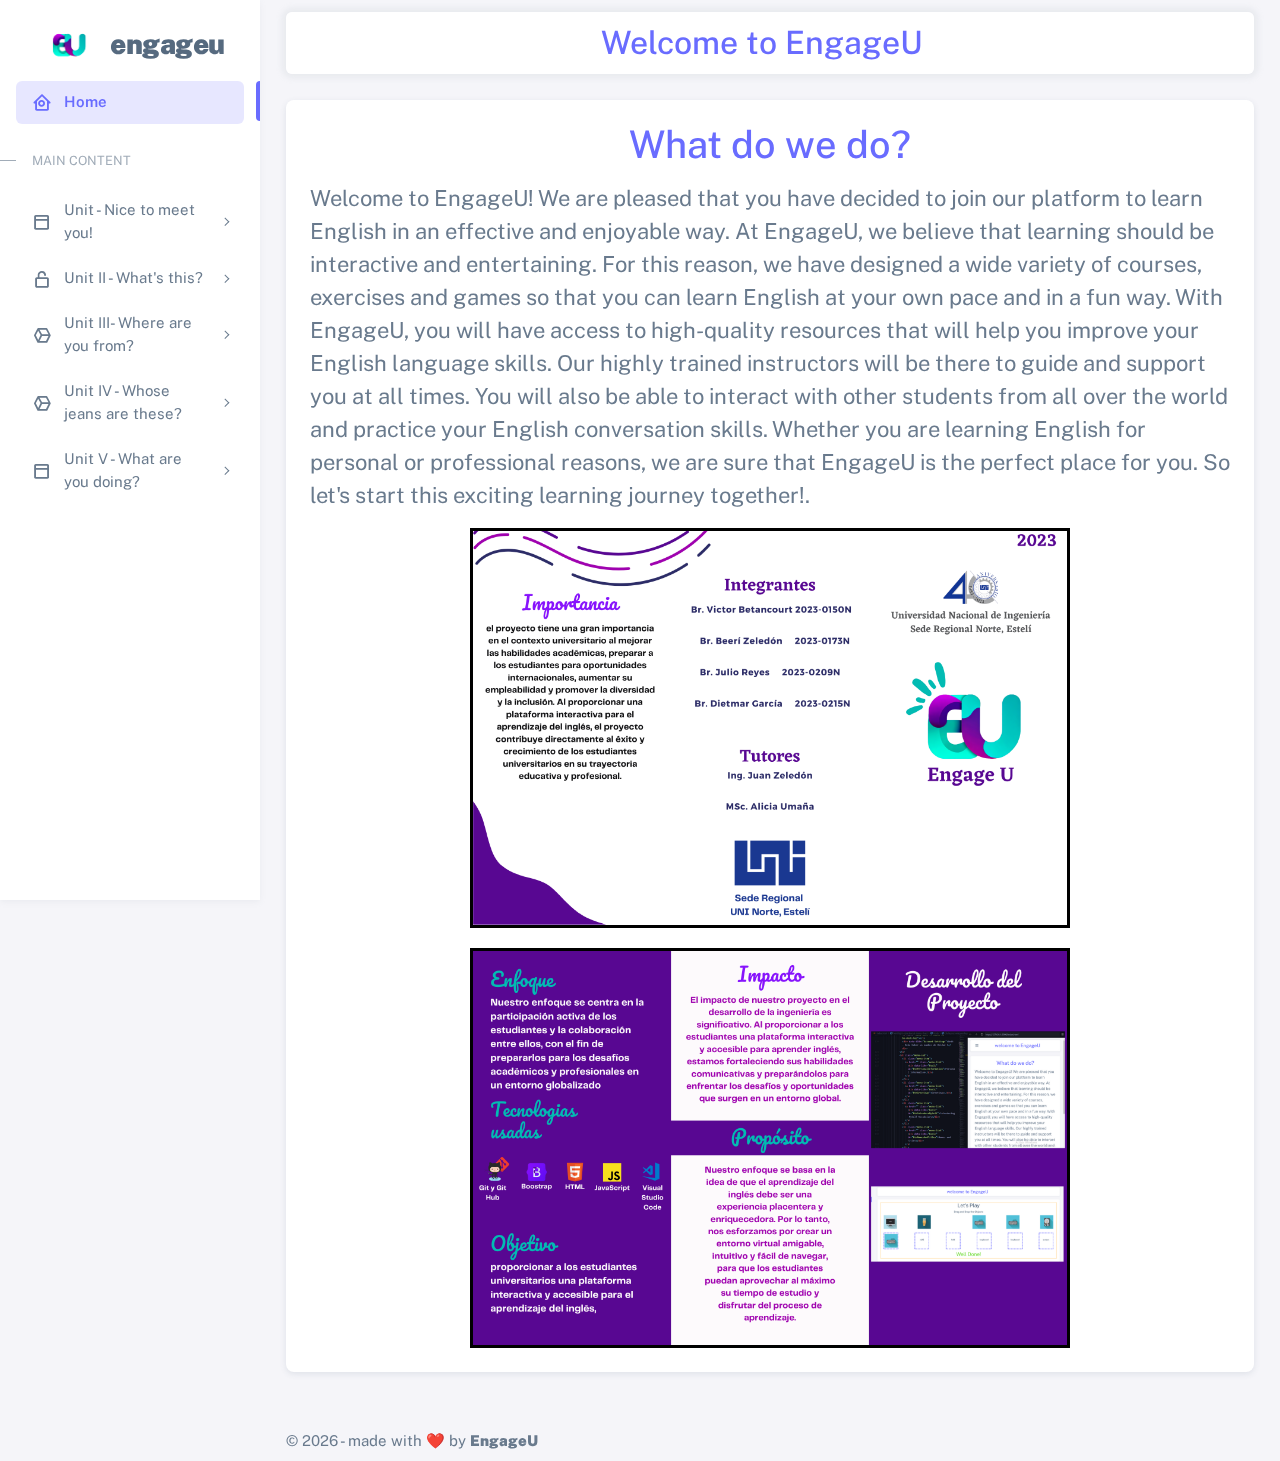
<file: index.html>
<!DOCTYPE html>
<html lang="en" class="light-style layout-menu-fixed" dir="ltr" data-theme="theme-default" data-assets-path="./assets/"
  data-template="vertical-menu-template-free">

<head>
  <meta charset="utf-8" />
  <meta name="viewport"
    content="width=device-width, initial-scale=1.0, user-scalable=no, minimum-scale=1.0, maximum-scale=1.0" />

  <title>Bienvenido a EngageU</title>

  <meta name="description" content="" />

  <!-- Favicon -->
  <link rel="icon" type="image/png" href="./assets/img/favicon.png" />

  <!-- Fonts -->
  <link rel="preconnect" href="https://fonts.googleapis.com" />
  <link rel="preconnect" href="https://fonts.gstatic.com" crossorigin />
  <link
    href="https://fonts.googleapis.com/css2?family=Public+Sans:ital,wght@0,300;0,400;0,500;0,600;0,700;1,300;1,400;1,500;1,600;1,700&display=swap"
    rel="stylesheet" />

  <!-- Icons. Uncomment required icon fonts -->
  <link rel="stylesheet" href="./assets/vendor/fonts/boxicons.css" />

  <!-- Core CSS -->
  <link rel="stylesheet" href="./assets/vendor/css/core.css" class="template-customizer-core-css" />
  <link rel="stylesheet" href="./assets/vendor/css/theme-default.css" class="template-customizer-theme-css" />
  <link rel="stylesheet" href="./assets/css/demo.css" />
  <link rel="stylesheet" href="./assets/css/game.css" />

  <!-- Vendors CSS -->
  <link rel="stylesheet" href="./assets/vendor/libs/perfect-scrollbar/perfect-scrollbar.css" />

  <link rel="stylesheet" href="./assets/vendor/libs/apex-charts/apex-charts.css" />

  <!-- Page CSS -->

  <!-- Helpers -->
  <script src="./assets/vendor/js/helpers.js"></script>


  <script src="./assets/js/config.js"></script>
</head>

<body>
  <!-- Layout wrapper -->
  <div class="layout-wrapper layout-content-navbar">
    <div class="layout-container">
      <!-- Menu -->

      <aside id="layout-menu" class="layout-menu menu-vertical menu bg-menu-theme">
        <div class="app-brand demo">
          <a href="index.html" class="app-brand-link">
            <span class="app-brand-logo demo">
              <img src="assets/img/logo.png" alt="Logo" width="70px">
            </span>
            <span class="app-brand-text demo menu-text fw-bolder ms-2">EngageU</span>
          </a>

          <a href="javascript:void(0);" class="layout-menu-toggle menu-link text-large ms-auto d-block d-xl-none">
            <i class="bx bx-chevron-left bx-sm align-middle"></i>
          </a>
        </div>

        <div class="menu-inner-shadow"></div>

        <ul class="menu-inner py-1">
          <!-- Dashboard -->
          <li class="menu-item active">
            <a href="" class="menu-link">
              <i class="menu-icon tf-icons bx bx-home-circle"></i>
              <div data-i18n="Analytics" id="btnHome">Home</div>
            </a>
          </li>

          <!-- Layouts -->
          <!-- <li class="menu-item">
              <a href="javascript:void(0);" class="menu-link menu-toggle">
                <i class="menu-icon tf-icons bx bx-layout"></i>
                <div data-i18n="Layouts">Layouts</div>
              </a> -->
          <!-- 
              <ul class="menu-sub">
                <li class="menu-item">
                  <a href="layouts-without-menu.html" class="menu-link">
                    <div data-i18n="Without menu">Without menu</div>
                  </a>
                </li>
                <li class="menu-item">
                  <a href="layouts-without-navbar.html" class="menu-link">
                    <div data-i18n="Without navbar">Without navbar</div>
                  </a>
                </li>
                <li class="menu-item">
                  <a href="layouts-container.html" class="menu-link">
                    <div data-i18n="Container">Container</div>
                  </a>
                </li>
                <li class="menu-item">
                  <a href="layouts-fluid.html" class="menu-link">
                    <div data-i18n="Fluid">Fluid</div>
                  </a>
                </li>
                <li class="menu-item">
                  <a href="layouts-blank.html" class="menu-link">
                    <div data-i18n="Blank">Blank</div>
                  </a>
                </li>
              </ul>
            </li> -->

          <li class="menu-header small text-uppercase">
            <span class="menu-header-text">Main content</span>
          </li>
          <li class="menu-item">
            <a href="javascript:void(0);" class="menu-link menu-toggle">
              <i class="menu-icon tf-icons bx bx-dock-top"></i>
              <div data-i18n="Account Settings">Unit - Nice to meet you!</div>
            </a>
            <ul class="menu-sub">
              <li class="menu-item">
                <a href="" class="menu-link">
                  <div data-i18n="Basic" id="btnPersonalInformation">Personal Information</div>
                </a>
              </li>
              <!-- <li class="menu-item">
                <a href="" class="menu-link">
                  <div data-i18n="Basic" id="btnAlphabet">Alphabet</div>
                </a>
              </li>  -->
              <li class="menu-item">
                <a href="" class="menu-link">
                  <div data-i18n="Basic" id="btnGreetings">Greetings</div>
                </a>
              </li> 
              <li class="menu-item">
                <a href="" class="menu-link">
                  <div data-i18n="Basic" id="btnDragAndDropGame">Drag and Drop Game</div>
                </a>
              </li>
            </ul>
          </li>
          <li class="menu-item">
            <a href="javascript:void(0);" class="menu-link menu-toggle">
              <i class="menu-icon tf-icons bx bx-lock-open-alt"></i>
              <div data-i18n="Authentications"> Unit II - What's this?</div>
            </a>
            <ul class="menu-sub">
              <li class="menu-item">
                <a href="" class="menu-link">
                  <div data-i18n="Account" id="btnPossesions">Possessions</div>
                </a>
              </li>
              <li class="menu-item">
                <a href="" class="menu-link">
                  <div data-i18n="Notifications" id="btnClassroomsObjects">Classrooms Objects</div>
                </a>
              </li>
              <!-- <li class="menu-item">
                <a href="" class="menu-link">
                  <div data-i18n="Connections" id="btnPersonalItems">Personal Items</div>
                </a>
              </li> -->

            </ul>
          </li>
          <li class="menu-item">
            <a href="javascript:void(0);" class="menu-link menu-toggle">
              <i class="menu-icon tf-icons bx bx-cube-alt"></i>
              <div data-i18n="Misc">Unit III- Where are you from?</div>
            </a>
            <ul class="menu-sub">
              <li class="menu-item">
                <a href="" class="menu-link">
                  <div data-i18n="Account" id="btnQuestionsAndConversations">Questions and conversations</div>
                </a>
              </li>
              <li class="menu-item">
                <a href="" class="menu-link">
                  <div data-i18n="Notifications" id="btnShortAnswers">Short Answers & WH Questions</div>
                </a>
              </li>
              <!-- <li class="menu-item">
                <a href="" class="menu-link">
                  <div data-i18n="Connections" id="btnWHQuestions">WH Questions</div>
                </a>
              </li> -->

            </ul>
          </li>
          <li class="menu-item">
            <a href="javascript:void(0);" class="menu-link menu-toggle">
              <i class="menu-icon tf-icons bx bx-cube-alt"></i>
              <div data-i18n="Misc">Unit IV - Whose jeans are these?</div>
            </a>
            <ul class="menu-sub">
              <li class="menu-item">
                <a href="" class="menu-link">
                  <div data-i18n="Account" id="btnClothing">Clothing</div>
                </a>
              </li>
              <li class="menu-item">
                <a href="" class="menu-link">
                  <div data-i18n="Notifications" id="btnColors">Colors</div>
                </a>
              </li>
              <li class="menu-item">
                <a href="" class="menu-link">
                  <div data-i18n="Connections" id="btnWeatherAndSeasons">Weather and Seasons</div>
                </a>
              </li>

            </ul>
          </li>

          <li class="menu-item">
            <a href="javascript:void(0);" class="menu-link menu-toggle">
              <i class="menu-icon tf-icons bx bx-dock-top"></i>
              <div data-i18n="Account Settings">Unit V - What are you doing?</div>
            </a>
            <ul class="menu-sub">
              <li class="menu-item">
                <a href="" class="menu-link">
                  <div data-i18n="Basic" id="btnPresentContinuous">Present Continuous</div>
                </a>
              </li>
              <li class="menu-item">
                <a href="" class="menu-link">
                  <div data-i18n="Basic" id="btnEverydayExpressions">Everyday Expression</div>
                </a>
              </li>
              <li class="menu-item">
                <a href="" class="menu-link">
                  <div data-i18n="Basic" id="btnShortQuestions">Short Questions</div>
                </a>
            </ul>
                      
          </li>



          <!-- <li class="menu-header small text-uppercase"><span class="menu-header-text">Components</span></li>
            <li class="menu-item">
              <a href="cards-basic.html" class="menu-link">
                <i class="menu-icon tf-icons bx bx-collection"></i>
                <div data-i18n="Basic">Cards</div>
              </a>
            </li>
            <li class="menu-item">
              <a href="javascript:void(0)" class="menu-link menu-toggle">
                <i class="menu-icon tf-icons bx bx-box"></i>
                <div data-i18n="User interface">User interface</div>
              </a>
              <ul class="menu-sub">
                <li class="menu-item">
                  <a href="ui-accordion.html" class="menu-link">
                    <div data-i18n="Accordion">Accordion</div>
                  </a>
                </li>
                <li class="menu-item">
                  <a href="ui-alerts.html" class="menu-link">
                    <div data-i18n="Alerts">Alerts</div>
                  </a>
                </li>
                <li class="menu-item">
                  <a href="ui-badges.html" class="menu-link">
                    <div data-i18n="Badges">Badges</div>
                  </a>
                </li>
                <li class="menu-item">
                  <a href="ui-buttons.html" class="menu-link">
                    <div data-i18n="Buttons">Buttons</div>
                  </a>
                </li>
                <li class="menu-item">
                  <a href="ui-carousel.html" class="menu-link">
                    <div data-i18n="Carousel">Carousel</div>
                  </a>
                </li>
                <li class="menu-item">
                  <a href="ui-collapse.html" class="menu-link">
                    <div data-i18n="Collapse">Collapse</div>
                  </a>
                </li>
                <li class="menu-item">
                  <a href="ui-dropdowns.html" class="menu-link">
                    <div data-i18n="Dropdowns">Dropdowns</div>
                  </a>
                </li>
                <li class="menu-item">
                  <a href="ui-footer.html" class="menu-link">
                    <div data-i18n="Footer">Footer</div>
                  </a>
                </li>
                <li class="menu-item">
                  <a href="ui-list-groups.html" class="menu-link">
                    <div data-i18n="List Groups">List groups</div>
                  </a>
                </li>
                <li class="menu-item">
                  <a href="ui-modals.html" class="menu-link">
                    <div data-i18n="Modals">Modals</div>
                  </a>
                </li>
                <li class="menu-item">
                  <a href="ui-navbar.html" class="menu-link">
                    <div data-i18n="Navbar">Navbar</div>
                  </a>
                </li>
                <li class="menu-item">
                  <a href="ui-offcanvas.html" class="menu-link">
                    <div data-i18n="Offcanvas">Offcanvas</div>
                  </a>
                </li>
                <li class="menu-item">
                  <a href="ui-pagination-breadcrumbs.html" class="menu-link">
                    <div data-i18n="Pagination &amp; Breadcrumbs">Pagination &amp; Breadcrumbs</div>
                  </a>
                </li>
                <li class="menu-item">
                  <a href="ui-progress.html" class="menu-link">
                    <div data-i18n="Progress">Progress</div>
                  </a>
                </li>
                <li class="menu-item">
                  <a href="ui-spinners.html" class="menu-link">
                    <div data-i18n="Spinners">Spinners</div>
                  </a>
                </li>
                <li class="menu-item">
                  <a href="ui-tabs-pills.html" class="menu-link">
                    <div data-i18n="Tabs &amp; Pills">Tabs &amp; Pills</div>
                  </a>
                </li>
                <li class="menu-item">
                  <a href="ui-toasts.html" class="menu-link">
                    <div data-i18n="Toasts">Toasts</div>
                  </a>
                </li>
                <li class="menu-item">
                  <a href="ui-tooltips-popovers.html" class="menu-link">
                    <div data-i18n="Tooltips & Popovers">Tooltips &amp; popovers</div>
                  </a>
                </li>
                <li class="menu-item">
                  <a href="ui-typography.html" class="menu-link">
                    <div data-i18n="Typography">Typography</div>
                  </a>
                </li>
              </ul>
            </li> -->



          <!-- Extended components -->
          <!-- <li class="menu-item">
              <a href="javascript:void(0)" class="menu-link menu-toggle">
                <i class="menu-icon tf-icons bx bx-copy"></i>
                <div data-i18n="Extended UI">Extended UI</div>
              </a>
              <ul class="menu-sub">
                <li class="menu-item">
                  <a href="extended-ui-perfect-scrollbar.html" class="menu-link">
                    <div data-i18n="Perfect Scrollbar">Perfect scrollbar</div>
                  </a>
                </li>
                <li class="menu-item">
                  <a href="extended-ui-text-divider.html" class="menu-link">
                    <div data-i18n="Text Divider">Text Divider</div>
                  </a>
                </li>
              </ul>
            </li>

            <li class="menu-item">
              <a href="icons-boxicons.html" class="menu-link">
                <i class="menu-icon tf-icons bx bx-crown"></i>
                <div data-i18n="Boxicons">Boxicons</div>
              </a>
            </li> -->

          <!-- Forms & Tables -->
          <!-- <li class="menu-header small text-uppercase"><span class="menu-header-text">Forms &amp; Tables</span></li> -->
          <!-- Forms -->
          <!-- <li class="menu-item">
              <a href="javascript:void(0);" class="menu-link menu-toggle">
                <i class="menu-icon tf-icons bx bx-detail"></i>
                <div data-i18n="Form Elements">Form Elements</div>
              </a>
              <ul class="menu-sub">
                <li class="menu-item">
                  <a href="forms-basic-inputs.html" class="menu-link">
                    <div data-i18n="Basic Inputs">Basic Inputs</div>
                  </a>
                </li>
                <li class="menu-item">
                  <a href="forms-input-groups.html" class="menu-link">
                    <div data-i18n="Input groups">Input groups</div>
                  </a>
                </li>
              </ul>
            </li>
            <li class="menu-item">
              <a href="javascript:void(0);" class="menu-link menu-toggle">
                <i class="menu-icon tf-icons bx bx-detail"></i>
                <div data-i18n="Form Layouts">Form Layouts</div>
              </a>
              <ul class="menu-sub">
                <li class="menu-item">
                  <a href="form-layouts-vertical.html" class="menu-link">
                    <div data-i18n="Vertical Form">Vertical Form</div>
                  </a>
                </li>
                <li class="menu-item">
                  <a href="form-layouts-horizontal.html" class="menu-link">
                    <div data-i18n="Horizontal Form">Horizontal Form</div>
                  </a>
                </li>
              </ul>
            </li>
            <!-- Tables -->
          <!-- <li class="menu-item">
              <a href="tables-basic.html" class="menu-link">
                <i class="menu-icon tf-icons bx bx-table"></i>
                <div data-i18n="Tables">Tables</div>
              </a>
            </li> -->
          <!-- Misc -->
          <!-- <li class="menu-header small text-uppercase"><span class="menu-header-text">Misc</span></li> -->
          <!-- <li class="menu-item"> -->
          <!-- <a
                href="https://github.com/themeselection/sneat-html-admin-template-free/issues"
                target="_blank"
                class="menu-link"
              >
                <!-- <i class="menu-icon tf-icons bx bx-support"></i> -->
          <!-- <div data-i18n="Support">Support</div> -->
          <!-- </a> -->
          <!-- </li>
            <li class="menu-item">
              <a
                href="https://themeselection.com/demo/sneat-bootstrap-html-admin-template/documentation/"
                target="_blank"
                class="menu-link"
              > -->
          <!-- <i class="menu-icon tf-icons bx bx-file"></i> -->
          <!-- <div data-i18n="Documentation">Documentation</div> -->
          </a>
          </li>
        </ul>
      </aside>
      <!-- / Menu -->

      <!-- Layout container -->
      <div class="layout-page">
        <!-- Navbar -->

        <nav
          class="layout-navbar container-xxl navbar navbar-expand-xl navbar-detached align-items-center bg-navbar-theme"
          id="layout-navbar">
          <div class="layout-menu-toggle navbar-nav align-items-xl-center me-3 me-xl-0 d-xl-none">
            <a class="nav-item nav-link px-0 me-xl-4" href="javascript:void(0)">
              <i class="bx bx-menu bx-sm"></i>
            </a>
          </div>

          <div class="navbar-nav-right d-flex align-items-center" id="navbar-collapse">
            <!-- Search -->


            <div class="w-100 d-block">
              <div class="navbar-nav align-items-center justify-content-center">
                <div class="nav-item d-flex align-items-center justify-content-center">
                  <h2 class="text-primary mt-3" id="sexo">Welcome to EngageU</h2>
                </div>
                <!-- <i class="bx bx-search fs-4 lh-0"></i> -->
                <!-- <input
                    type="text"
                    class="form-control border-0 shadow-none"
                    placeholder="Search..."
                    aria-label="Search..."
                  /> -->
              </div>
            </div>
            <!-- /Search -->

            <ul class="navbar-nav flex-row align-items-center ms-auto">
              <!-- Place this tag where you want the button to render. -->
              <li class="nav-item lh-1 me-3">
                <!-- <a
                    class="github-button"
                    href="https://github.com/themeselection/sneat-html-admin-template-free"
                    data-icon="octicon-star"
                    data-size="large"
                    data-show-count="true"
                    aria-label="Star themeselection/sneat-html-admin-template-free on GitHub"
                    >Star</a
                  > -->
              </li>

              <!-- User -->
              <!-- <li class="nav-item navbar-dropdown dropdown-user dropdown">
                <a class="nav-link dropdown-toggle hide-arrow" href="javascript:void(0);" data-bs-toggle="dropdown">
                  <div class="avatar avatar-online">
                    <img src="./assets/img/avatars/1.png" alt class="w-px-40 h-auto rounded-circle" />
                  </div>
                </a>
                <ul class="dropdown-menu dropdown-menu-end">
                  <li>
                    <a class="dropdown-item" href="#">
                      <div class="d-flex">
                        <div class="flex-shrink-0 me-3">
                          <div class="avatar avatar-online">
                            <img src="./assets/img/avatars/1.png" alt class="w-px-40 h-auto rounded-circle" />
                          </div>
                        </div>
                        <div class="flex-grow-1">
                          <span class="fw-semibold d-block">John Doe</span>
                          <small class="text-muted">Admin</small>
                        </div>
                      </div>
                    </a>
                  </li>
                  <li>
                    <div class="dropdown-divider"></div>
                  </li>
                  <li>
                    <a class="dropdown-item" href="#">
                      <i class="bx bx-user me-2"></i>
                      <span class="align-middle">My Profile</span>
                    </a>
                  </li>
                  <li>
                    <a class="dropdown-item" href="#">
                      <i class="bx bx-cog me-2"></i>
                      <span class="align-middle">Settings</span>
                    </a>
                  </li>
                  <li>
                    <a class="dropdown-item" href="#">
                      <span class="d-flex align-items-center align-middle">
                        <i class="flex-shrink-0 bx bx-credit-card me-2"></i>
                        <span class="flex-grow-1 align-middle">Billing</span>
                        <span class="flex-shrink-0 badge badge-center rounded-pill bg-danger w-px-20 h-px-20">4</span>
                      </span>
                    </a>
                  </li>
                  <li>
                    <div class="dropdown-divider"></div>
                  </li>
                  <li>
                    <a class="dropdown-item" href="auth-login-basic.html">
                      <i class="bx bx-power-off me-2"></i>
                      <span class="align-middle">Log Out</span>
                    </a>
                  </li>
                </ul>
              </li> -->
              <!--/ User -->
            </ul>
          </div>
        </nav>

        <!-- / Navbar -->

        <!-- Content wrapper -->
        <div class="content-wrapper">
          <!-- Content -->

          <div class="container-xxl flex-grow-1 container-p-y">
            <div class="row">
              <div class="col-lg-12 mb-4 order-0">
                <div class="card">
                  <div class="d-flex align-items-end row">
                    <div class="col-sm-12">
                      <div class="card-body">


                        <div id="main-content">

                        </div>
                        <!-- <p class="mb-4">
                            You have done <span class="fw-bold">72%</span> more sales today. Check your new badge in
                            your profile.
                          </p> -->
                        <!-- 
                          <a href="javascript:;" class="btn btn-sm btn-outline-primary">View Badges</a>
                        </div>
                      </div>
                      <div class="col-sm-5 text-center text-sm-left"> -->
                        <!-- <div class="card-body pb-0 px-0 px-md-4">
                          <img
                            src="./assets/img/illustrations/man-with-laptop-light.png"
                            height="140"
                            alt="View Badge User"
                            data-app-dark-img="illustrations/man-with-laptop-dark.png"
                            data-app-light-img="illustrations/man-with-laptop-light.png"
                          />
                        </div> -->
                      </div>
                    </div>
                  </div>
                </div>
              </div>
            </div>
          </div>
          <!-- <div class="col-lg-4 col-md-4 order-1">
                  <div class="row">
                    <div class="col-lg-6 col-md-12 col-6 mb-4">
                      <div class="card">
                        <div class="card-body">
                          <div class="card-title d-flex align-items-start justify-content-between">
                            <div class="avatar flex-shrink-0">
                              <img
                                src="./assets/img/icons/unicons/chart-success.png"
                                alt="chart success"
                                class="rounded"
                              />
                            </div> -->
          <!-- <div class="dropdown">
                              <button
                                class="btn p-0"
                                type="button"
                                id="cardOpt3"
                                data-bs-toggle="dropdown"
                                aria-haspopup="true"
                                aria-expanded="false"
                              >
                                <i class="bx bx-dots-vertical-rounded"></i>
                              </button>
                              <div class="dropdown-menu dropdown-menu-end" aria-labelledby="cardOpt3">
                                <a class="dropdown-item" href="javascript:void(0);">View More</a>
                                <a class="dropdown-item" href="javascript:void(0);">Delete</a>
                              </div>
                            </div>
                          </div> -->
          <!-- <span class="fw-semibold d-block mb-1">Profit</span>
                          <h3 class="card-title mb-2">$12,628</h3>
                          <small class="text-success fw-semibold"><i class="bx bx-up-arrow-alt"></i> +72.80%</small>
                        </div>
                      </div>
                    </div>
                    <div class="col-lg-6 col-md-12 col-6 mb-4">
                      <div class="card">
                        <div class="card-body">
                          <div class="card-title d-flex align-items-start justify-content-between">
                            <div class="avatar flex-shrink-0">
                              <img
                                src="./assets/img/icons/unicons/wallet-info.png"
                                alt="Credit Card"
                                class="rounded"
                              />
                            </div>
                            <div class="dropdown">
                              <button
                                class="btn p-0"
                                type="button"
                                id="cardOpt6"
                                data-bs-toggle="dropdown"
                                aria-haspopup="true"
                                aria-expanded="false"
                              >
                                <i class="bx bx-dots-vertical-rounded"></i>
                              </button>
                              <div class="dropdown-menu dropdown-menu-end" aria-labelledby="cardOpt6">
                                <a class="dropdown-item" href="javascript:void(0);">View More</a>
                                <a class="dropdown-item" href="javascript:void(0);">Delete</a>
                              </div>
                            </div>
                          </div> -->
          <!-- <span>Sales</span>
                          <h3 class="card-title text-nowrap mb-1">$4,679</h3>
                          <small class="text-success fw-semibold"><i class="bx bx-up-arrow-alt"></i> +28.42%</small>
                        </div>
                      </div>
                    </div>
                  </div>
                </div> -->


          <!-- <div class="col-12 col-lg-8 order-2 order-md-3 order-lg-2 mb-4">
                  <div class="card">
                    <div class="row row-bordered g-0">
                      <div class="col-md-8">
                        <h5 class="card-header m-0 me-2 pb-3">Total Revenue</h5>
                        <div id="totalRevenueChart" class="px-2"></div>
                      </div>
                      <div class="col-md-4">
                        <div class="card-body">
                          <div class="text-center">
                            <div class="dropdown">
                              <button
                                class="btn btn-sm btn-outline-primary dropdown-toggle"
                                type="button"
                                id="growthReportId"
                                data-bs-toggle="dropdown"
                                aria-haspopup="true"
                                aria-expanded="false"
                              >
                                2022
                              </button>
                              <div class="dropdown-menu dropdown-menu-end" aria-labelledby="growthReportId">
                                <a class="dropdown-item" href="javascript:void(0);">2021</a>
                                <a class="dropdown-item" href="javascript:void(0);">2020</a>
                                <a class="dropdown-item" href="javascript:void(0);">2019</a>
                              </div>
                            </div>
                          </div>
                        </div>
                        <div id="growthChart"></div>
                        <div class="text-center fw-semibold pt-3 mb-2">62% Company Growth</div>

                        <div class="d-flex px-xxl-4 px-lg-2 p-4 gap-xxl-3 gap-lg-1 gap-3 justify-content-between">
                          <div class="d-flex">
                            <div class="me-2">
                              <span class="badge bg-label-primary p-2"><i class="bx bx-dollar text-primary"></i></span>
                            </div>
                            <div class="d-flex flex-column">
                              <small>2022</small>
                              <h6 class="mb-0">$32.5k</h6>
                            </div>
                          </div>
                          <div class="d-flex">
                            <div class="me-2">
                              <span class="badge bg-label-info p-2"><i class="bx bx-wallet text-info"></i></span>
                            </div>
                            <div class="d-flex flex-column">
                              <small>2021</small>
                              <h6 class="mb-0">$41.2k</h6>
                            </div>
                          </div>
                        </div>
                      </div>
                    </div>
                  </div>
                </div> -->
          <!-- 

                <div class="col-12 col-md-8 col-lg-4 order-3 order-md-2">
                  <div class="row">
                    <div class="col-6 mb-4">
                      <div class="card">
                        <div class="card-body">
                          <div class="card-title d-flex align-items-start justify-content-between">
                            <div class="avatar flex-shrink-0">
                              <img src="./assets/img/icons/unicons/paypal.png" alt="Credit Card" class="rounded" />
                            </div>
                            <div class="dropdown">
                              <button
                                class="btn p-0"
                                type="button"
                                id="cardOpt4"
                                data-bs-toggle="dropdown"
                                aria-haspopup="true"
                                aria-expanded="false"
                              >
                                <i class="bx bx-dots-vertical-rounded"></i>
                              </button>
                              <div class="dropdown-menu dropdown-menu-end" aria-labelledby="cardOpt4">
                                <a class="dropdown-item" href="javascript:void(0);">View More</a>
                                <a class="dropdown-item" href="javascript:void(0);">Delete</a>
                              </div>
                            </div>
                          </div> -->
          <!-- <span class="d-block mb-1">Payments</span>
                          <h3 class="card-title text-nowrap mb-2">$2,456</h3>
                          <small class="text-danger fw-semibold"><i class="bx bx-down-arrow-alt"></i> -14.82%</small>
                        </div>
                      </div>
                    </div>
                    <div class="col-6 mb-4">
                      <div class="card">
                        <div class="card-body">
                          <div class="card-title d-flex align-items-start justify-content-between">
                            <div class="avatar flex-shrink-0">
                              <img src="./assets/img/icons/unicons/cc-primary.png" alt="Credit Card" class="rounded" />
                            </div>
                            <div class="dropdown">
                              <button
                                class="btn p-0"
                                type="button"
                                id="cardOpt1"
                                data-bs-toggle="dropdown"
                                aria-haspopup="true"
                                aria-expanded="false"
                              >
                                <i class="bx bx-dots-vertical-rounded"></i>
                              </button> -->
          <!-- <div class="dropdown-menu" aria-labelledby="cardOpt1">
                                <a class="dropdown-item" href="javascript:void(0);">View More</a>
                                <a class="dropdown-item" href="javascript:void(0);">Delete</a>
                              </div>
                            </div>
                          </div>
                          <span class="fw-semibold d-block mb-1">Transactions</span>
                          <h3 class="card-title mb-2">$14,857</h3>
                          <small class="text-success fw-semibold"><i class="bx bx-up-arrow-alt"></i> +28.14%</small>
                        </div>
                      </div> -->
          <!-- </div> -->
          <!-- </div>
    <div class="row"> -->
          <!-- <div class="col-12 mb-4">
                      <div class="card">
                        <div class="card-body">
                          <div class="d-flex justify-content-between flex-sm-row flex-column gap-3">
                            <div class="d-flex flex-sm-column flex-row align-items-start justify-content-between">
                              <div class="card-title">
                                <h5 class="text-nowrap mb-2">Profile Report</h5>
                                <span class="badge bg-label-warning rounded-pill">Year 2021</span>
                              </div>
                              <div class="mt-sm-auto">
                                <small class="text-success text-nowrap fw-semibold"
                                  ><i class="bx bx-chevron-up"></i> 68.2%</small
                                >
                                <h3 class="mb-0">$84,686k</h3>
                              </div>
                            </div>
                            <div id="profileReportChart"></div>
                          </div>
                        </div>
                      </div>
                    </div>
                  </div>
                </div>
              </div>
              <div class="row"> -->
          <!-- <div class="col-md-6 col-lg-4 col-xl-4 order-0 mb-4">
                  <div class="card h-100">
                    <div class="card-header d-flex align-items-center justify-content-between pb-0">
                      <div class="card-title mb-0">
                        <h5 class="m-0 me-2">Order Statistics</h5>
                        <small class="text-muted">42.82k Total Sales</small>
                      </div>
                      <div class="dropdown">
                        <button
                          class="btn p-0"
                          type="button"
                          id="orederStatistics"
                          data-bs-toggle="dropdown"
                          aria-haspopup="true"
                          aria-expanded="false"
                        >
                          <i class="bx bx-dots-vertical-rounded"></i>
                        </button>
                        <div class="dropdown-menu dropdown-menu-end" aria-labelledby="orederStatistics">
                          <a class="dropdown-item" href="javascript:void(0);">Select All</a>
                          <a class="dropdown-item" href="javascript:void(0);">Refresh</a>
                          <a class="dropdown-item" href="javascript:void(0);">Share</a>
                        </div>
                      </div>
                    </div>
                    <div class="card-body">
                      <div class="d-flex justify-content-between align-items-center mb-3">
                        <div class="d-flex flex-column align-items-center gap-1">
                          <h2 class="mb-2">8,258</h2>
                          <span>Total Orders</span>
                        </div>
                        <div id="orderStatisticsChart"></div>
                      </div>
                      <ul class="p-0 m-0">
                        <li class="d-flex mb-4 pb-1">
                          <div class="avatar flex-shrink-0 me-3">
                            <span class="avatar-initial rounded bg-label-primary"
                              ><i class="bx bx-mobile-alt"></i
                            ></span>
                          </div>
                          <div class="d-flex w-100 flex-wrap align-items-center justify-content-between gap-2">
                            <div class="me-2">
                              <h6 class="mb-0">Electronic</h6>
                              <small class="text-muted">Mobile, Earbuds, TV</small>
                            </div>
                            <div class="user-progress">
                              <small class="fw-semibold">82.5k</small>
                            </div>
                          </div>
                        </li>
                        <li class="d-flex mb-4 pb-1">
                          <div class="avatar flex-shrink-0 me-3">
                            <span class="avatar-initial rounded bg-label-success"><i class="bx bx-closet"></i></span>
                          </div>
                          <div class="d-flex w-100 flex-wrap align-items-center justify-content-between gap-2">
                            <div class="me-2">
                              <h6 class="mb-0">Fashion</h6>
                              <small class="text-muted">T-shirt, Jeans, Shoes</small>
                            </div>
                            <div class="user-progress">
                              <small class="fw-semibold">23.8k</small>
                            </div>
                          </div>
                        </li>
                        <li class="d-flex mb-4 pb-1">
                          <div class="avatar flex-shrink-0 me-3">
                            <span class="avatar-initial rounded bg-label-info"><i class="bx bx-home-alt"></i></span>
                          </div>
                          <div class="d-flex w-100 flex-wrap align-items-center justify-content-between gap-2">
                            <div class="me-2">
                              <h6 class="mb-0">Decor</h6>
                              <small class="text-muted">Fine Art, Dining</small>
                            </div>
                            <div class="user-progress">
                              <small class="fw-semibold">849k</small>
                            </div>
                          </div>
                        </li>
                        <li class="d-flex">
                          <div class="avatar flex-shrink-0 me-3">
                            <span class="avatar-initial rounded bg-label-secondary"
                              ><i class="bx bx-football"></i
                            ></span>
                          </div>
                          <div class="d-flex w-100 flex-wrap align-items-center justify-content-between gap-2">
                            <div class="me-2">
                              <h6 class="mb-0">Sports</h6>
                              <small class="text-muted">Football, Cricket Kit</small>
                            </div>
                            <div class="user-progress">
                              <small class="fw-semibold">99</small>
                            </div>
                          </div>
                        </li>
                      </ul>
                    </div>
                  </div>
                </div> -->

          <!-- <div class="col-md-6 col-lg-4 order-1 mb-4">
                  <div class="card h-100">
                    <div class="card-header">
                      <ul class="nav nav-pills" role="tablist">
                        <li class="nav-item">
                          <button
                            type="button"
                            class="nav-link active"
                            role="tab"
                            data-bs-toggle="tab"
                            data-bs-target="#navs-tabs-line-card-income"
                            aria-controls="navs-tabs-line-card-income"
                            aria-selected="true"
                          >
                            Income
                          </button>
                        </li>
                        <li class="nav-item">
                          <button type="button" class="nav-link" role="tab">Expenses</button>
                        </li>
                        <li class="nav-item">
                          <button type="button" class="nav-link" role="tab">Profit</button>
                        </li>
                      </ul>
                    </div>
                    <div class="card-body px-0">
                      <div class="tab-content p-0">
                        <div class="tab-pane fade show active" id="navs-tabs-line-card-income" role="tabpanel">
                          <div class="d-flex p-4 pt-3">
                            <div class="avatar flex-shrink-0 me-3">
                              <img src="./assets/img/icons/unicons/wallet.png" alt="User" />
                            </div>
                            <div>
                              <small class="text-muted d-block">Total Balance</small>
                              <div class="d-flex align-items-center">
                                <h6 class="mb-0 me-1">$459.10</h6>
                                <small class="text-success fw-semibold">
                                  <i class="bx bx-chevron-up"></i>
                                  42.9%
                                </small>
                              </div>
                            </div>
                          </div>
                          <div id="incomeChart"></div>
                          <div class="d-flex justify-content-center pt-4 gap-2">
                            <div class="flex-shrink-0">
                              <div id="expensesOfWeek"></div>
                            </div>
                            <div>
                              <p class="mb-n1 mt-1">Expenses This Week</p>
                              <small class="text-muted">$39 less than last week</small>
                            </div>
                          </div>
                        </div>
                      </div>
                    </div>
                  </div>
                </div> -->

          <!-- <div class="col-md-6 col-lg-4 order-2 mb-4">
                  <div class="card h-100">
                    <div class="card-header d-flex align-items-center justify-content-between">
                      <h5 class="card-title m-0 me-2">Transactions</h5>
                      <div class="dropdown">
                        <button
                          class="btn p-0"
                          type="button"
                          id="transactionID"
                          data-bs-toggle="dropdown"
                          aria-haspopup="true"
                          aria-expanded="false"
                        >
                          <i class="bx bx-dots-vertical-rounded"></i>
                        </button>
                        <div class="dropdown-menu dropdown-menu-end" aria-labelledby="transactionID">
                          <a class="dropdown-item" href="javascript:void(0);">Last 28 Days</a>
                          <a class="dropdown-item" href="javascript:void(0);">Last Month</a>
                          <a class="dropdown-item" href="javascript:void(0);">Last Year</a>
                        </div>
                      </div>
                    </div>
                    <div class="card-body">
                      <ul class="p-0 m-0">
                        <li class="d-flex mb-4 pb-1">
                          <div class="avatar flex-shrink-0 me-3">
                            <img src="./assets/img/icons/unicons/paypal.png" alt="User" class="rounded" />
                          </div>
                          <div class="d-flex w-100 flex-wrap align-items-center justify-content-between gap-2">
                            <div class="me-2">
                              <small class="text-muted d-block mb-1">Paypal</small>
                              <h6 class="mb-0">Send money</h6>
                            </div>
                            <div class="user-progress d-flex align-items-center gap-1">
                              <h6 class="mb-0">+82.6</h6>
                              <span class="text-muted">USD</span>
                            </div>
                          </div>
                        </li>
                        <li class="d-flex mb-4 pb-1">
                          <div class="avatar flex-shrink-0 me-3">
                            <img src="./assets/img/icons/unicons/wallet.png" alt="User" class="rounded" />
                          </div>
                          <div class="d-flex w-100 flex-wrap align-items-center justify-content-between gap-2">
                            <div class="me-2">
                              <small class="text-muted d-block mb-1">Wallet</small>
                              <h6 class="mb-0">Mac'D</h6>
                            </div>
                            <div class="user-progress d-flex align-items-center gap-1">
                              <h6 class="mb-0">+270.69</h6>
                              <span class="text-muted">USD</span>
                            </div>
                          </div>
                        </li>
                        <li class="d-flex mb-4 pb-1">
                          <div class="avatar flex-shrink-0 me-3">
                            <img src="./assets/img/icons/unicons/chart.png" alt="User" class="rounded" />
                          </div>
                          <div class="d-flex w-100 flex-wrap align-items-center justify-content-between gap-2">
                            <div class="me-2">
                              <small class="text-muted d-block mb-1">Transfer</small>
                              <h6 class="mb-0">Refund</h6>
                            </div>
                            <div class="user-progress d-flex align-items-center gap-1">
                              <h6 class="mb-0">+637.91</h6>
                              <span class="text-muted">USD</span>
                            </div>
                          </div>
                        </li>
                        <li class="d-flex mb-4 pb-1">
                          <div class="avatar flex-shrink-0 me-3">
                            <img src="./assets/img/icons/unicons/cc-success.png" alt="User" class="rounded" />
                          </div>
                          <div class="d-flex w-100 flex-wrap align-items-center justify-content-between gap-2">
                            <div class="me-2">
                              <small class="text-muted d-block mb-1">Credit Card</small>
                              <h6 class="mb-0">Ordered Food</h6>
                            </div>
                            <div class="user-progress d-flex align-items-center gap-1">
                              <h6 class="mb-0">-838.71</h6>
                              <span class="text-muted">USD</span>
                            </div>
                          </div>
                        </li>
                        <li class="d-flex mb-4 pb-1">
                          <div class="avatar flex-shrink-0 me-3">
                            <img src="./assets/img/icons/unicons/wallet.png" alt="User" class="rounded" />
                          </div>
                          <div class="d-flex w-100 flex-wrap align-items-center justify-content-between gap-2">
                            <div class="me-2">
                              <small class="text-muted d-block mb-1">Wallet</small>
                              <h6 class="mb-0">Starbucks</h6>
                            </div>
                            <div class="user-progress d-flex align-items-center gap-1">
                              <h6 class="mb-0">+203.33</h6>
                              <span class="text-muted">USD</span>
                            </div>
                          </div>
                        </li>
                        <li class="d-flex">
                          <div class="avatar flex-shrink-0 me-3">
                            <img src="./assets/img/icons/unicons/cc-warning.png" alt="User" class="rounded" />
                          </div>
                          <div class="d-flex w-100 flex-wrap align-items-center justify-content-between gap-2">
                            <div class="me-2">
                              <small class="text-muted d-block mb-1">Mastercard</small>
                              <h6 class="mb-0">Ordered Food</h6>
                            </div>
                            <div class="user-progress d-flex align-items-center gap-1">
                              <h6 class="mb-0">-92.45</h6>
                              <span class="text-muted">USD</span>
                            </div>
                          </div>
                        </li>
                      </ul>
                    </div>
                  </div>
                </div> -->
          <!--/ Transactions -->
          <!-- </div>
            </div> -->
          <!-- / Content -->

          <!-- Footer -->
          <footer class="content-footer footer bg-footer-theme">
            <div class="container-xxl d-flex flex-wrap justify-content-between py-2 flex-md-row flex-column">
              <div class="mb-2 mb-md-0">
                ©
                <script>
                  document.write(new Date().getFullYear());
                </script>
                - made with ❤️ by
                <a href="https://www.facebook.com/profile.php?id=100092691698634" target="_blank"
                  class="footer-link fw-bolder">EngageU</a>
              </div>
              <!-- <div>
                  <a href="https://themeselection.com/license/" class="footer-link me-4" target="_blank">License</a>
                  <a href="https://themeselection.com/" target="_blank" class="footer-link me-4">More Themes</a>

                  <a
                    href="https://themeselection.com/demo/sneat-bootstrap-html-admin-template/documentation/"
                    target="_blank"
                    class="footer-link me-4"
                    >Documentation</a
                  >

                  <a
                    href="https://github.com/themeselection/sneat-html-admin-template-free/issues"
                    target="_blank"
                    class="footer-link me-4"
                    >Support</a
                  >
                </div>
              </div> -->
          </footer>
          <!-- / Footer -->

          <div class="content-backdrop fade"></div>
        </div>
        <!-- Content wrapper -->
      </div>
      <!-- / Layout page -->
    </div>

    <!-- Overlay -->
    <div class="layout-overlay layout-menu-toggle"></div>
  </div>
  <!-- / Layout wrapper -->

  <!-- <div class="buy-now">
      <a
        href="https://themeselection.com/products/sneat-bootstrap-html-admin-template/"
        target="_blank"
        class="btn btn-danger btn-buy-now"
        >Upgrade to Pro</a
      >
    </div> -->

  <!-- Core JS -->
  <!-- build:js assets/vendor/js/core.js -->
  <script src="./assets/vendor/libs/jquery/jquery.js"></script>
  <script src="./assets/vendor/libs/popper/popper.js"></script>
  <script src="./assets/vendor/js/bootstrap.js"></script>
  <script src="./assets/vendor/libs/perfect-scrollbar/perfect-scrollbar.js"></script>

  <script src="./assets/vendor/js/menu.js"></script>
  <!-- endbuild -->

  <!-- Vendors JS -->
  <script src="./assets/vendor/libs/apex-charts/apexcharts.js"></script>

  <!-- Main JS -->
  <script src="./assets/js/main.js"></script>

  <!-- Page JS -->
  <script src="./assets/js/dashboards-analytics.js"></script>

  <!-- Place this tag in your head or just before your close body tag. -->

  <script async defer src="https://buttons.github.io/buttons.js"></script>
  <script src="./js/jarey.js"></script>
  <script src="./js/dietmar.js"></script>
  <script src="./js/josias.js"></script>
  <script src="./js/juancho.js"></script>
  <script src="./js/victor.js"></script>
</body>

</html>
</file>
